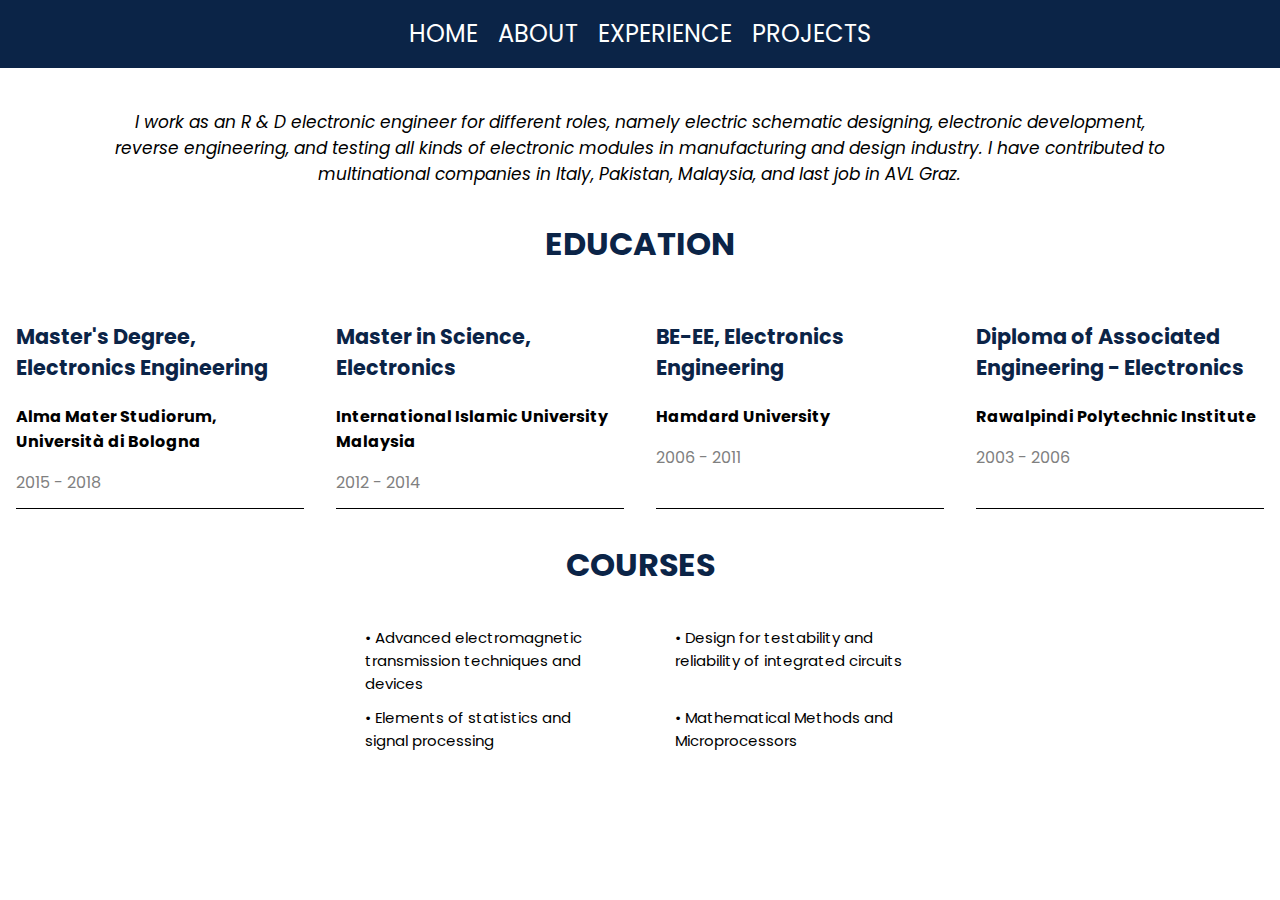
<file: about.html>
<head>
    <meta name="viewport" content="width=device-width, initial-scale=1.0">
    <title>Fakher Naseem | Portfolio</title>
    <link rel="stylesheet" href="about.css">
    <link rel="shortcut icon" href="https://cdn-icons-png.flaticon.com/512/351/351456.png" type="image/x-icon">
</head>

<body>
    <nav class="navbar">
        <div class="nav-div">
            <li class="nav-li"><a class="nav-anchors" href="index.html">home</a></li>
            <li class="nav-li"><a class="nav-anchors" href="about.html">about</a></li>
            <li class="nav-li"><a class="nav-anchors" href="experience.html">experience</a></li>
            <li class="nav-li"><a class="nav-anchors" href="projects.html">projects</a></li>
        </div>
    </nav>
    <div class="bg-img">
        <main class="about" id="bb-education">
            <p class="about-content" id="about-para">I work as an R & D electronic engineer for different roles, namely
                electric schematic designing, electronic development, reverse engineering, and testing all kinds of
                electronic modules in manufacturing and design industry. I have contributed to multinational companies
                in
                Italy, Pakistan, Malaysia, and last job in AVL Graz.
            </p>
            <div class="inside-about-box" id="heading">education</div>
            <div class="about-content" id="about-box-1">
                <div class="inside-about-box" id="education">
                    <p class="edu-title">Master's Degree, Electronics Engineering</p>
                    <a class="edu-uni" href="https://www.unibo.it/en" target="_blank">Alma Mater Studiorum, Università
                        di
                        Bologna</a>
                    <p class="edu-duration">2015 - 2018</p>
                </div>
                <div class="inside-about-box" id="education">
                    <p class="edu-title">Master in Science, Electronics</p>
                    <a class="edu-uni" href="https://www.iium.edu.my/v2/" target="_blank">International Islamic
                        University
                        Malaysia</a>
                    <p class="edu-duration">2012 - 2014</p>
                </div>
                <div class="inside-about-box" id="education">
                    <p class="edu-title">BE-EE, Electronics Engineering</p>
                    <a class="edu-uni" href="https://hamdard-isb.edu.pk/" target="_blank">Hamdard University</a>
                    <p class="edu-duration">2006 - 2011</p>
                </div>
                <div class="inside-about-box" id="education">
                    <p class="edu-title">Diploma of Associated Engineering - Electronics</p>
                    <a class="edu-uni" href="https://www.facebook.com/profile.php?id=100064030324220"
                        target="_blank">Rawalpindi Polytechnic Institute</a>
                    <p class="edu-duration">2003 - 2006</p>
                </div>
            </div>
        </main>
        <main class="about">
            <div class="about-content" id="for-courses">
                <p class="inside-about-box" id="heading">courses</p>
            </div>
            <div class="about-content" id="course-box">
                <div class="inside-course-box " id="courses-list">
                    <p class="course">&#x2022;&nbsp;Advanced electromagnetic transmission techniques and
                        devices</p>
                </div>
                <div class="inside-course-box " id="courses-list">
                    <p class="course">&#x2022;&nbsp;Design for testability and reliability of integrated
                        circuits</p>
                </div>
                <div class="inside-course-box " id="courses-list">
                    <p class="course">&#x2022;&nbsp;Elements of statistics and signal processing </p>
                </div>
                <div class="inside-course-box " id="courses-list">
                    <p class="course">&#x2022;&nbsp;Mathematical Methods and Microprocessors</p>
                </div>
                <!-- <div class="inside-course-box " id="courses-list">
                <p class="course">&#x2022;&nbsp;Microprocessors </p>
            </div> -->
            </div>
        </main>
    </div>
</body>
</file>
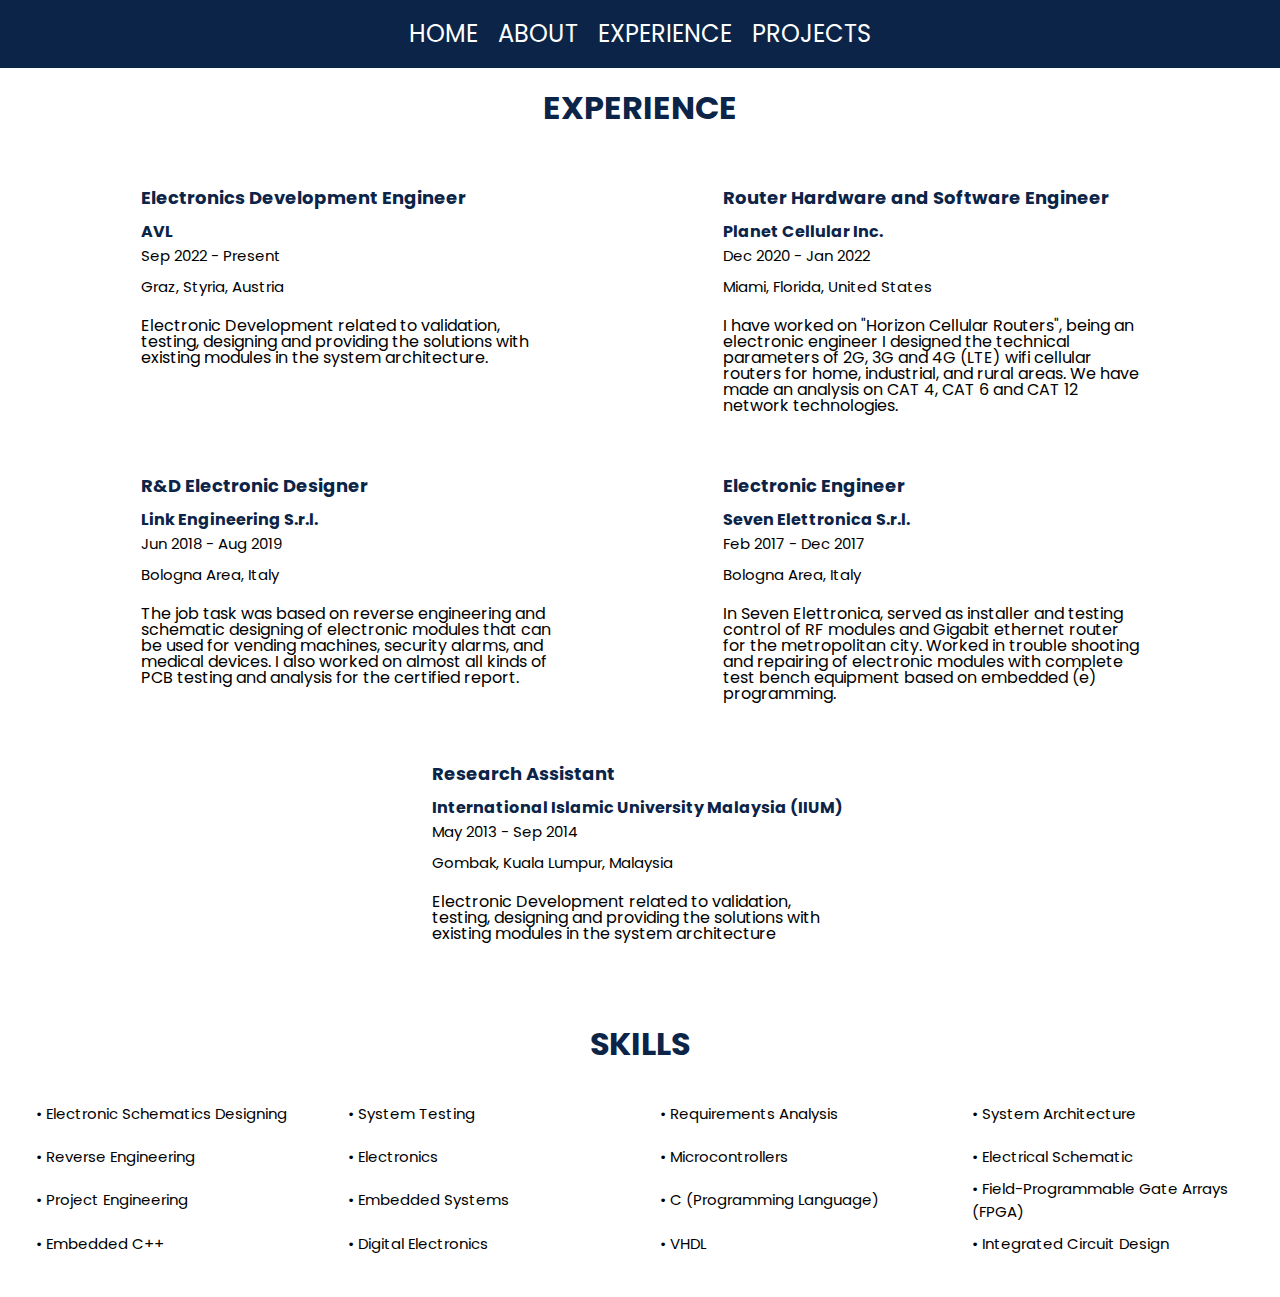
<file: experience.html>
<head>
    <meta name="viewport" content="width=device-width, initial-scale=1.0">
    <title>Fakher Naseem | Portfolio</title>
    <link rel="stylesheet" href="experience.css">
    <link rel="shortcut icon" href="https://cdn-icons-png.flaticon.com/512/351/351456.png" type="image/x-icon">
</head>

<body>
    <nav class="navbar">
        <div class="nav-div">
            <li class="nav-li"><a class="nav-anchors" href="index.html">home</a></li>
            <li class="nav-li"><a class="nav-anchors" href="about.html">about</a></li>
            <li class="nav-li"><a class="nav-anchors" href="experience.html">experience</a></li>
            <li class="nav-li"><a class="nav-anchors" href="projects.html">projects</a></li>
        </div>
    </nav>
    <main class="experience">
        <div class="exp-content" id="heading">experience</div>
        <div class="exp-box">
            <div class="exp-content" id="the-exp">
                <p class="exp-post">Electronics Development Engineer</p>
                <a class="exp-company" href="https://www.avl.com/en" target="_blank">AVL</a>
                <p class="exp-duration">Sep 2022 - Present</p>
                <p class="exp-area">Graz, Styria, Austria</p>
                <p class="exp-job-discription">Electronic Development related to validation, testing, designing and
                    providing the solutions with existing modules in the system architecture.</p>
            </div>
            <div class="exp-content" id="the-exp">
                <p class="exp-post">Router Hardware and Software Engineer</p>
                <a class="exp-company" href="https://planetcellinc.com/" target="_blank">Planet Cellular Inc.</a>
                <p class="exp-duration">Dec 2020 - Jan 2022</p>
                <p class="exp-area">Miami, Florida, United States</p>
                <p class="exp-job-discription">I have worked on "Horizon Cellular Routers", being an electronic engineer
                    I designed the technical parameters of 2G, 3G and 4G (LTE) wifi cellular routers for home,
                    industrial,
                    and rural areas. We have made an analysis on CAT 4, CAT 6 and CAT 12 network technologies.</p>
            </div>
            <div class="exp-content" id="the-exp">
                <p class="exp-post">R&D Electronic Designer</p>
                <a class="exp-company" href="https://www.linkedin.com/company/link-engineering-s-r-l-/about/"
                    target="_blank">Link Engineering S.r.l.</a>
                <p class="exp-duration">Jun 2018 - Aug 2019 </p>
                <p class="exp-area">Bologna Area, Italy</p>
                <p class="exp-job-discription">The job task was based on reverse engineering and schematic designing of
                    electronic modules that can be used for vending machines, security alarms, and medical devices. I
                    also worked on almost all kinds of PCB testing and analysis for the certified report. </p>
            </div>
            <div class="exp-content" id="the-exp">
                <p class="exp-post">Electronic Engineer</p>
                <a class="exp-company" href="https://www.sevenelettronica.com/en/" target="_blank">Seven Elettronica
                    S.r.l.</a>
                <p class="exp-duration">Feb 2017 - Dec 2017</p>
                <p class="exp-area">Bologna Area, Italy</p>
                <p class="exp-job-discription">In Seven Elettronica, served as installer and testing control of RF
                    modules and Gigabit ethernet router for the metropolitan city. Worked in trouble shooting and
                    repairing of electronic modules with complete test bench equipment based on embedded (e)
                    programming.</p>
            </div>
            <div class="exp-content" id="the-exp">
                <p class="exp-post">Research Assistant</p>
                <a class="exp-company" href="https://www.iium.edu.my/v2/" target="_blank">International Islamic
                    University Malaysia (IIUM)</a>
                <p class="exp-duration">May 2013 - Sep 2014</p>
                <p class="exp-area">Gombak, Kuala Lumpur, Malaysia</p>
                <p class="exp-job-discription">Electronic Development related to validation, testing, designing and
                    providing the solutions with existing modules in the system architecture</p>
            </div>
        </div>
    </main>
    <main class="skills">
        <div class="skills-content" id="heading">skills</div>
        <div class="skills-box">
            <div class="skills-content" id="the-skills">&#x2022;&nbsp;Electronic Schematics Designing</div>
            <div class="skills-content" id="the-skills">&#x2022;&nbsp;System Testing</div>
            <div class="skills-content" id="the-skills">&#x2022;&nbsp;Requirements Analysis</div>
            <div class="skills-content" id="the-skills">&#x2022;&nbsp;System Architecture</div>
            <div class="skills-content" id="the-skills">&#x2022;&nbsp;Reverse Engineering</div>
            <div class="skills-content" id="the-skills">&#x2022;&nbsp;Electronics</div>
            <div class="skills-content" id="the-skills">&#x2022;&nbsp;Microcontrollers</div>
            <div class="skills-content" id="the-skills">&#x2022;&nbsp;Electrical Schematic</div>
            <div class="skills-content" id="the-skills">&#x2022;&nbsp;Project Engineering</div>
            <div class="skills-content" id="the-skills">&#x2022;&nbsp;Embedded Systems</div>
            <div class="skills-content" id="the-skills">&#x2022;&nbsp;C (Programming Language)</div>
            <div class="skills-content" id="the-skills">&#x2022;&nbsp;Field-Programmable Gate Arrays (FPGA)</div>
            <div class="skills-content" id="the-skills">&#x2022;&nbsp;Embedded C++</div>
            <div class="skills-content" id="the-skills">&#x2022;&nbsp;Digital Electronics</div>
            <div class="skills-content" id="the-skills">&#x2022;&nbsp;VHDL</div>
            <div class="skills-content" id="the-skills">&#x2022;&nbsp;Integrated Circuit Design</div>
        </div>
    </main>

</body>
</file>
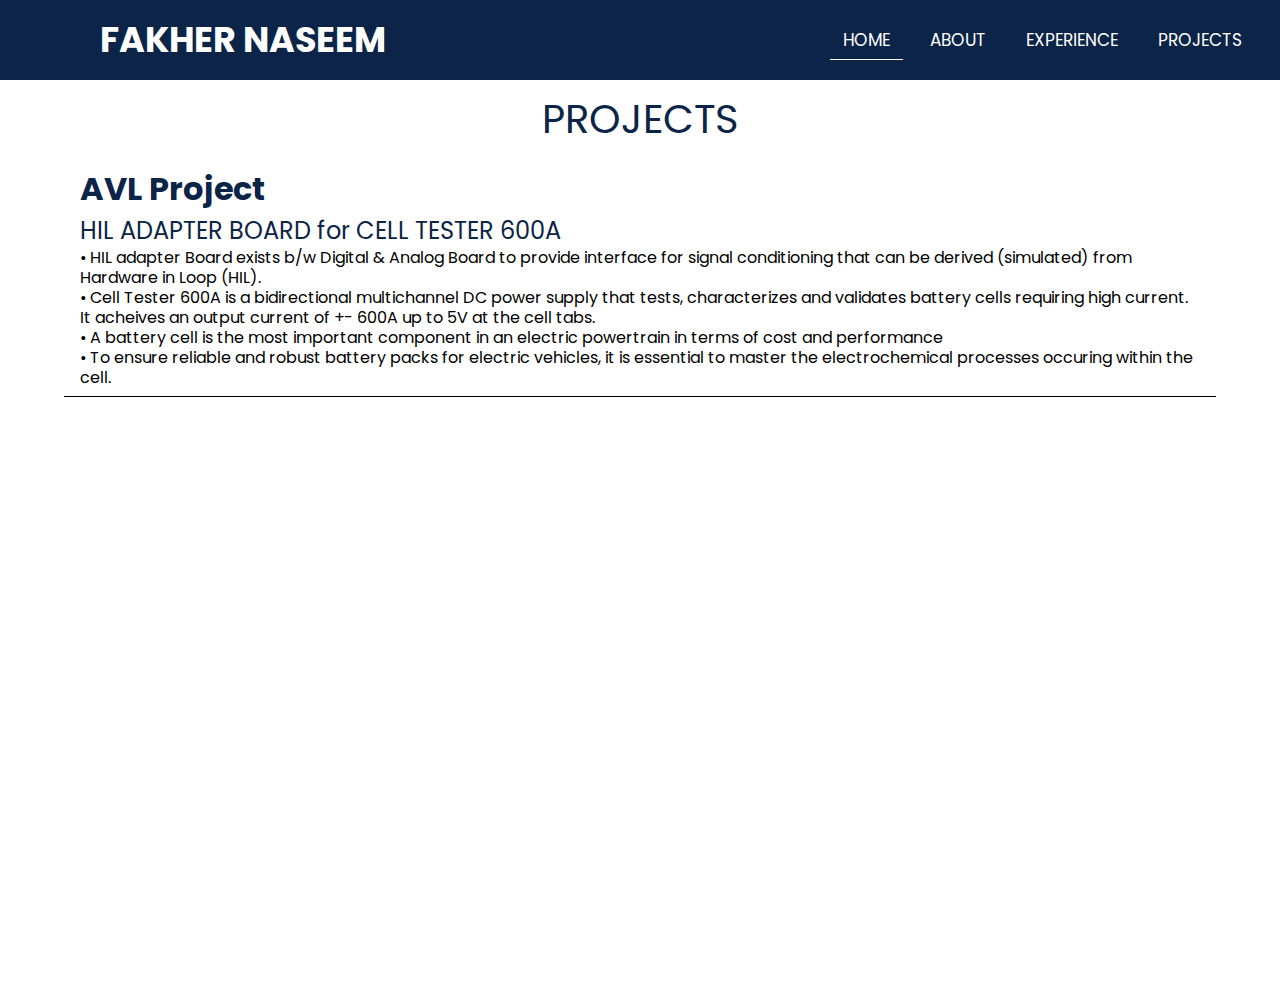
<file: extra.html>
<!DOCTYPE html>
<!-- Created By CodingNepal - www.codingnepalweb.com -->
<html lang="en" dir="ltr">
  <head>
    <meta charset="utf-8">
    <title>Fakher Naseem | Portfolio</title>
    <meta name="viewport" content="width=device-width, initial-scale=1.0">
    <link rel="stylesheet" href="extra.css">
    <link rel="stylesheet" href="https://cdnjs.cloudflare.com/ajax/libs/font-awesome/5.15.3/css/all.min.css"/>
  </head>
  <body>
    <nav>
      <input type="checkbox" id="check">
      <label for="check" class="checkbtn">
        <i class="fas fa-bars"></i>
      </label>
      <label class="logo">FAKHER NASEEM</label>
      <ul>
        <li><a class="active" href="#">Home</a></li>
        <li><a href="#">About</a></li>
        <li><a href="#">experience</a></li>
        <li><a href="#">projects</a></li>
        <!-- <li><a href="#">Feedback</a></li> -->
      </ul>
    </nav>
    <main class="projects">
        <div class="project-content" id="heading">
            <p>projects</p>
        </div>
        <div class="project-content" id="project-1">
            <div class="p1-with"><p>AVL Project</p>
            </div>
            <div class="p1-name"><p>HIL ADAPTER BOARD for CELL TESTER 600A</p>
            </div>
            <p class="para">&#x2022;&nbsp;HIL adapter Board exists b/w Digital & Analog Board to provide interface for signal conditioning that
                can be derived (simulated) from Hardware in
                Loop (HIL).
            </p>
            <p class="para">&#x2022;&nbsp;Cell Tester 600A is a bidirectional multichannel DC power supply that tests, characterizes and
                validates battery cells
                requiring high current. It acheives an output current of +- 600A up to 5V at the cell tabs.
            </p>
            <p class="para">&#x2022;&nbsp;A battery cell is the most important component in an electric powertrain in terms of cost and
                performance</p>
            <p class="para">&#x2022;&nbsp;To ensure reliable and robust battery packs for electric vehicles, it is essential to master the
                electrochemical processes
                occuring within the cell.</p>
        </div>
    </main>
  </body>
</html>
</file>
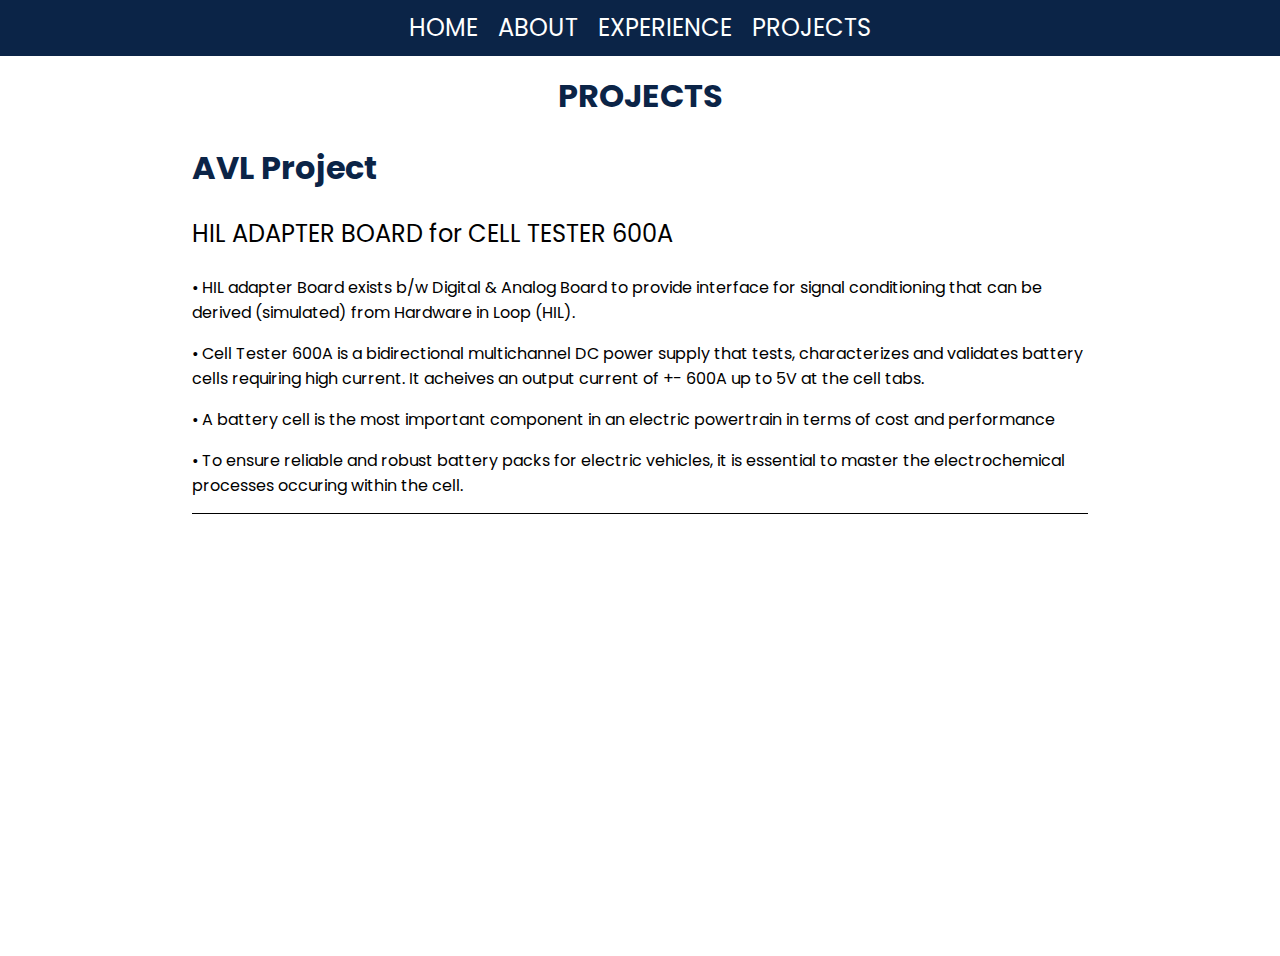
<file: projects.html>
<head>
    <meta name="viewport" content="width=device-width, initial-scale=1.0">
    <title>Fakher Naseem | Portfolio</title>
    <link rel="stylesheet" href="projects.css">
    <link rel="shortcut icon" href="https://cdn-icons-png.flaticon.com/512/351/351456.png" type="image/x-icon">
</head>

<body>
    <nav class="navbar">
        <div class="nav-div">
            <li class="nav-li"><a class="nav-anchors" href="index.html">home</a></li>
            <li class="nav-li"><a class="nav-anchors" href="about.html">about</a></li>
            <li class="nav-li"><a class="nav-anchors" href="experience.html">experience</a></li>
            <li class="nav-li"><a class="nav-anchors" href="projects.html">projects</a></li>
        </div>
    </nav>
    <main class="projects">
        <div class="project-content" id="heading">
            <p>projects</p>
        </div>
        <div class="project-content" id="project-1">
            <div class="p1-with"><p>AVL Project</p>
            </div>
            <div class="p1-name"><p>HIL ADAPTER BOARD for CELL TESTER 600A</p>
            </div>
            <p>&#x2022;&nbsp;HIL adapter Board exists b/w Digital & Analog Board to provide interface for signal conditioning that
                can be derived (simulated) from Hardware in
                Loop (HIL).
            </p>
            <p>&#x2022;&nbsp;Cell Tester 600A is a bidirectional multichannel DC power supply that tests, characterizes and
                validates battery cells
                requiring high current. It acheives an output current of +- 600A up to 5V at the cell tabs.
            </p>
            <p>&#x2022;&nbsp;A battery cell is the most important component in an electric powertrain in terms of cost and
                performance</p>
            <p class="bb">&#x2022;&nbsp;To ensure reliable and robust battery packs for electric vehicles, it is essential to master the
                electrochemical processes
                occuring within the cell.</p>
        </div>
    </main>
</body>
</file>
<file: about.css>
@import url('https://fonts.googleapis.com/css2?family=Poppins:ital,wght@0,100;0,200;0,300;0,400;0,500;0,600;0,700;0,800;0,900;1,100;1,200;1,300;1,400;1,500;1,600;1,700;1,800;1,900&display=swap');


body {
    margin: 0;
    padding: 0;
    font-family: 'Poppins', sans-serif;
    height: calc(var(--vh, 1vh) * 100);
}

.navbar{
    /* border: 1px solid red; */
    display: flex;
    justify-content: center;
    align-items: center;
    /* height: calc(var(--vh, 1vh) * 11); */
    /* padding: 0; */
    background-color: #0B2447;
}
.nav-div{
    /* list-style: none; */
    display: flex;
    align-items: center;
    justify-content: center;
    width: inherit;
    /* border: 1px solid black; */
    flex-wrap: wrap;
}
.nav-li{
    /* border: 1px solid green; */
    list-style: none;
    width: inherit;
    padding: 1rem 10px;
}
.nav-anchors{
    text-decoration: none;
    font-size: 1.5rem;
    /* padding: 1rem; */
    display: flex;
    align-items: center;
    justify-content: center;
    border-bottom: 1px solid transparent;
    color: #fff;
    text-transform: uppercase;
}
.nav-anchors:hover{
    border-bottom: 1px solid #fff;
}

@media (max-width:600px){
    .nav-div{
        width: 100%;
    }
    .nav-li{
        width: 40%;
        padding: 10px;
    }
    .nav-anchors{
        font-size: 21px;
        /* padding: .3rem; */
        margin: 0;
    }
}

.about {
    width: 100%;
    display: flex;
    flex-direction: column;
    align-items: center;
    justify-content: center;
        /* border: 1px solid red; */
    /* height: calc(var(--vh, 1vh) * 100); */
}

.about-content {
    display: flex;
    flex-wrap: wrap;
    align-items: center;
    justify-content: space-evenly;
}

#about-para {
    width: 83%;
    font-size: 17px;
    color: #000;
    font-style: oblique;
    display: flex;
    align-items: center;
    justify-content: center;
    text-align: center;
    padding: 1.5rem 0 0 0;
}

.inside-about-box {
    margin: 1rem;
}

#heading {
    display: flex;
    align-items: center;
    justify-content: center;
    font-size: 2rem;
    text-transform: uppercase;
    color: #0B2447;
    font-weight: bold;
}

#education {
    width: 18rem;
    /* border-bottom: #000 1px; */
    /* border: 1px solid yellow; */
    border-bottom: 1px solid black;
    height: 13rem;
    /* align-items: baseline; */
}

.edu-title {
    font-weight: bold;
    color: #0B2447;
    font-size: 1.3rem;
}

.edu-uni {
    text-decoration: none;
    color: #000;
    font-size: 1rem;
    font-weight: bold;
}

.edu-duration {
    color: grey;
}
/* #bb-education{
    border-bottom: 1px solid black;
} */

.inside-course-box {
    padding: 0 5px;

}

#courses-list {
    width: 15rem;
    /* border: 1px solid black; */
    height: 5rem;
}

.course {
    color: #000;
    font-size: 15px;
    margin: 5px 0;
}

#course-box {
    margin: 1rem 0 3rem 0;
    /* border: 1px solid green; */
    display: flex;
    flex-wrap: wrap;
    align-items: center;
    justify-content: space-evenly;
    width: 53%;
}

@media (max-width: 600px) {

    /* about section */
    .bg-img{
    height: calc(var(--vh, 1vh) * 100);

}
    #about-para {
        margin: 2rem 0;
        font-size: 20;
    }

    .inside-course-box {
        padding: 10px 0;
    }
    #course-box {
        width: 65%;
    }
}
</file>
<file: experience.css>
@import url('https://fonts.googleapis.com/css2?family=Poppins:ital,wght@0,100;0,200;0,300;0,400;0,500;0,600;0,700;0,800;0,900;1,100;1,200;1,300;1,400;1,500;1,600;1,700;1,800;1,900&display=swap');

body {
    margin: 0;
    padding: 0;
    font-family: 'Poppins', sans-serif;
    /* background: url(https://images.unsplash.com/photo-1615133423830-2d98f1116047?ixlib=rb-4.0.3&ixid=MnwxMjA3fDB8MHxzZWFyY2h8MTV8fGtleWJvYXJkc3xlbnwwfDF8MHx8&auto=format&fit=crop&w=500&q=60); */
    /* background-repeat: no-repeat; */
    /* background-size: cover; */
    /* backdrop-filter: blur(6px); */
    height: calc(var(--vh, 1vh) * 100);
}

.navbar{
    /* border: 1px solid red; */
    display: flex;
    justify-content: center;
    align-items: center;
    /* height: calc(var(--vh, 1vh) * 11); */
    /* padding: 0; */
    background-color: #0B2447;
}
.nav-div{
    /* list-style: none; */
    display: flex;
    flex-direction: row;
    align-items: center;
    justify-content: center;
    width: inherit;
    /* border: 1px solid y?ellow; */
    flex-wrap: wrap;
}
.nav-li{
    /* border: 1px solid green; */
    list-style: none;
    width: inherit;
    padding: 1rem 10px;
    
}
.nav-anchors{
    text-decoration: none;
    font-size: 1.5rem;
    /* padding: 1rem; */
    display: flex;
    align-items: center;
    justify-content: center;
    border-bottom: 1px solid transparent;
    color: #fff;
    text-transform: uppercase;
}
.nav-anchors:hover{
    border-bottom: 1px solid #fff;
}

@media (max-width:600px){
    .nav-div{
        width: 100%;
    }
    .nav-li{
        width: 40%;
        padding: 10px;

    }
    .nav-anchors{
        font-size: 21px;
        /* padding: .3rem; */
        margin: 0;
    }
}

.experience {
    width: 100%;
    display: flex;
    flex-direction: column;
    align-items: center;
    justify-content: center;
    /* background: url(https://images.unsplash.com/photo-1615133423830-2d98f1116047?ixlib=rb-4.0.3&ixid=MnwxMjA3fDB8MHxzZWFyY2h8MTV8fGtleWJvYXJkc3xlbnwwfDF8MHx8&auto=format&fit=crop&w=500&q=60);
    background-repeat: no-repeat;
    background-size: cover;
    backdrop-filter: blur(1.5px); */
    /* border: 1px solid red; */
    /* height: calc(var(--vh, 1vh) * 100); */
}

.exp-box {
    width: 100%;
    display: flex;
    align-items: center;
    justify-content: space-evenly;
    flex-wrap: wrap;
}

.exp-content {
    display: flex;
    flex-direction: column;
    align-items: center;
    justify-content: left;
    margin: 1rem;
}

#heading {
    display: flex;
    align-items: center;
    justify-content: center;
    font-size: 2rem;
    text-transform: uppercase;
    color: #0B2447;
    font-weight: bold;
}

#the-exp {
    width: 26rem;
    height: 15rem;
    /* border: 1px solid red; */
    line-height: 1rem;
    display: flex;
    align-items: start;
    justify-content: left;
    padding: .5rem;
}

.exp-post {
    color: #0B2447;
    font-weight: bold;
    font-size: 18px;
    padding: 0;
    line-height: 1rem;
}

.exp-company {
    color: #0B2447;
    text-decoration: none;
    font-weight: bold;
}

.exp-duration {
    color: #000;
    font-size: 15px;
    line-height: 1px;
}

.exp-area {
    color: #000;
    font-size: 15px;
    line-height: 1px;
}

.exp-job-discription {
    color: #000;
}


.skills {
    width: 100%;
    display: flex;
    flex-direction: column;
    align-items: center;
    justify-content: center;
    /* background: url(https://images.unsplash.com/photo-1615133423830-2d98f1116047?ixlib=rb-4.0.3&ixid=MnwxMjA3fDB8MHxzZWFyY2h8MTV8fGtleWJvYXJkc3xlbnwwfDF8MHx8&auto=format&fit=crop&w=500&q=60);
    background-repeat: no-repeat;
    background-size: cover;
    backdrop-filter: blur(1.5px); */
    /* border: 1px solid red; */
    /* height: calc(var(--vh, 1vh) * 100); */
}

.skills #heading {
    margin: .5rem;
}

.skills-box {
    width: 100%;
    display: flex;
    align-items: center;
    justify-content: space-evenly;
    flex-wrap: wrap;
    margin: 1rem 0 2rem 0;
}

#the-skills {
    width: 17rem;
    height: 2.5rem;
    margin: .1rem .3rem;
    display: flex;
    align-items: center;
    justify-content: left;
    font-size: 15px;
    color: #000;
}
</file>
<file: extra.css>
@import url('https://fonts.googleapis.com/css2?family=Poppins:ital,wght@0,100;0,200;0,300;0,400;0,500;0,600;0,700;0,800;0,900;1,100;1,200;1,300;1,400;1,500;1,600;1,700;1,800;1,900&display=swap');

*{
    padding: 0;
    margin: 0;
    text-decoration: none;
    list-style: none;
    box-sizing: border-box;
  }
  body{
    font-family: 'Poppins', sans-serif;
  }
  nav{
    background: #0B2447;
    height: 80px;
    width: 100%;
  }
  label.logo{
    color: white;
    font-size: 35px;
    line-height: 80px;
    padding: 0 100px;
    font-weight: bold;
  }
  nav ul{
    float: right;
    margin-right: 20px;
  }
  nav ul li{
    display: inline-block;
    line-height: 80px;
    margin: 0 5px;
  }
  nav ul li a{
    color: white;
    font-size: 17px;
    padding: 7px 13px;
    /* border-radius: 3px; */
    text-transform: uppercase;
    border-bottom: 1px solid transparent;
  }
  a.active,a:hover{
    /* background: #1b9bff; */
    border-bottom: 1px solid #fff;
    transition: .5s;
  }
  .checkbtn{
    font-size: 30px;
    color: white;
    float: right;
    line-height: 80px;
    margin-right: 40px;
    cursor: pointer;
    display: none;
  }
  #check{
    display: none;
  }
  @media (max-width: 952px){
    label.logo{
      font-size: 30px;
      padding-left: 50px;
    }
    nav ul li a{
      font-size: 16px;
    }
  }
  @media (max-width: 858px){
    .checkbtn{
      display: block;
    }
    ul{
      position: fixed;
      width: 100%;
      height: 100vh;
      background: #2c3e50;
      top: 80px;
      left: -100%;
      text-align: center;
      transition: all .5s;
    }
    nav ul li{
      display: block;
      margin: 50px 0;
      line-height: 30px;
    }
    nav ul li a{
      font-size: 20px;
    }
    a:hover,a.active{
      background: none;
      /* color: #0082e6; */
    }
    #check:checked ~ ul{
      left: 0;
    }
  }
  /* section{
    background: url(bg1.jpg) no-repeat;
    background-size: cover;
    height: calc(100vh - 80px);
  } */
  .projects{
    /* background: url(https://images.unsplash.com/photo-1615133423830-2d98f1116047?ixlib=rb-4.0.3&ixid=MnwxMjA3fDB8MHxzZWFyY2h8MTV8fGtleWJvYXJkc3xlbnwwfDF8MHx8&auto=format&fit=crop&w=500&q=60);
    background-repeat: no-repeat;
    background-size: cover;
    backdrop-filter: blur(1.5px); */
    /* border: 1px solid red; */
    height: calc(var(--vh, 1vh) * 100);
    display: flex;
    flex-direction: column;
    align-items: center;
    justify-content: start;
    width: 100%;
}
/* .project-content{
    border: 1px solid green;
} */
#heading{
    width: 30%;
    display: flex;
    align-items: center;
    justify-content: center;
    /* border: 1px solid red; */
}
#heading p{
    font-size: 2.5rem;
    margin: .5rem 0 ;
    display: flex;
    align-items: center;
    justify-content: center;
    text-transform: uppercase;
    color: #0B2447;
}

#project-1{
    padding: .5rem 1rem;
    width: 90%;
    border-bottom: 1px solid black;
}
.p1-with p{
    font-size: 2rem;
    font-weight: bold;
    color: #0B2447;
    margin: 0;
}
.p1-name p{
    font-size: 1.5rem;
    color: #0B2447;
}
.para{
    line-height: 20px;
}
@media (max-width:600px){
    #heading{
        width: 100%;
    }
    #heading p{
        font-size: 2rem;
    }
    #project-1{
        padding: .5rem .5rem;
        width: 90%;
    }
    .p1-with p{
        font-size: 1.3rem;
    }
    .p1-name p{
        font-size: 1.1rem;
    }
}
</file>
<file: projects.css>
@import url('https://fonts.googleapis.com/css2?family=Poppins:ital,wght@0,100;0,200;0,300;0,400;0,500;0,600;0,700;0,800;0,900;1,100;1,200;1,300;1,400;1,500;1,600;1,700;1,800;1,900&display=swap');


body {
    margin: 0;
    padding: 0;
    font-family: 'Poppins', sans-serif;
    height: calc(var(--vh, 1vh) * 100);
}

.navbar{
    /* border: 1px solid red; */
    display: flex;
    justify-content: center;
    align-items: center;
    /* height: calc(var(--vh, 1vh) * 11); */
    /* padding: 0; */
    background-color: #0B2447;
}
.nav-div{
    /* list-style: none; */
    display: flex;
    align-items: center;
    justify-content: center;
    width: inherit;
    /* border: 1px solid black; */
    flex-wrap: wrap;
}
.nav-li{
    /* border: 1px solid green; */
    list-style: none;
    width: inherit;
    padding: 10px;
}
.nav-anchors{
    text-decoration: none;
    font-size: 1.5rem;
    /* padding: 1rem; */
    display: flex;
    align-items: center;
    justify-content: center;
    border-bottom: 1px solid transparent;
    color: #fff;
    text-transform: uppercase;
}
.nav-anchors:hover{
    border-bottom: 1px solid #fff;
}

@media (max-width:600px){
    .nav-div{
        width: 100%;
    }
    .nav-li{
        width: 40%;
    }
    .nav-anchors{
        font-size: 21px;
        /* padding: .3rem; */
        margin: 0;
    }
}

.projects{
    /* background: url(https://images.unsplash.com/photo-1615133423830-2d98f1116047?ixlib=rb-4.0.3&ixid=MnwxMjA3fDB8MHxzZWFyY2h8MTV8fGtleWJvYXJkc3xlbnwwfDF8MHx8&auto=format&fit=crop&w=500&q=60);
    background-repeat: no-repeat;
    background-size: cover;
    backdrop-filter: blur(1.5px); */
    /* border: 1px solid red; */
    height: calc(var(--vh, 1vh) * 100);
    display: flex;
    flex-direction: column;
    align-items: center;
    justify-content: start;
    /* border-bottom: 1px solid black; */
}
/* .project-content{
    border: 1px solid green;
} */
#heading{
    width: 30%;
    display: flex;
    align-items: center;
    justify-content: center;
    padding: 1rem 0;
}
#heading p{
    font-size: 2rem;
    margin: 0;
    display: flex;
    align-items: center;
    justify-content: center;
    text-transform: uppercase;
    color: #0B2447;
    font-weight: bold;
}

#project-1{
    padding: .5rem 1rem;
    width: 70%;
}
.p1-with p{
    font-size: 2rem;
    font-weight: bold;
    color: #0B2447;
    margin: 0;
}
.p1-name p{
    font-size: 1.5rem;
    color: #000;
}
.bb{
    padding-bottom: 15px;
    border-bottom: 1px solid black;
}
@media (max-width:600px){
    .projects{
    height: calc(var(--vh, 1vh) * 100);
    }
    #heading{
        width: 100%;
    }
    #heading p{
        font-size: 2rem;
    }
    #project-1{
        padding: .5rem .5rem;
        width: 90%;
    }
    .p1-with p{
        font-size: 1.3rem;
    }
    .p1-name p{
        font-size: 1.1rem;
    }
}
</file>
